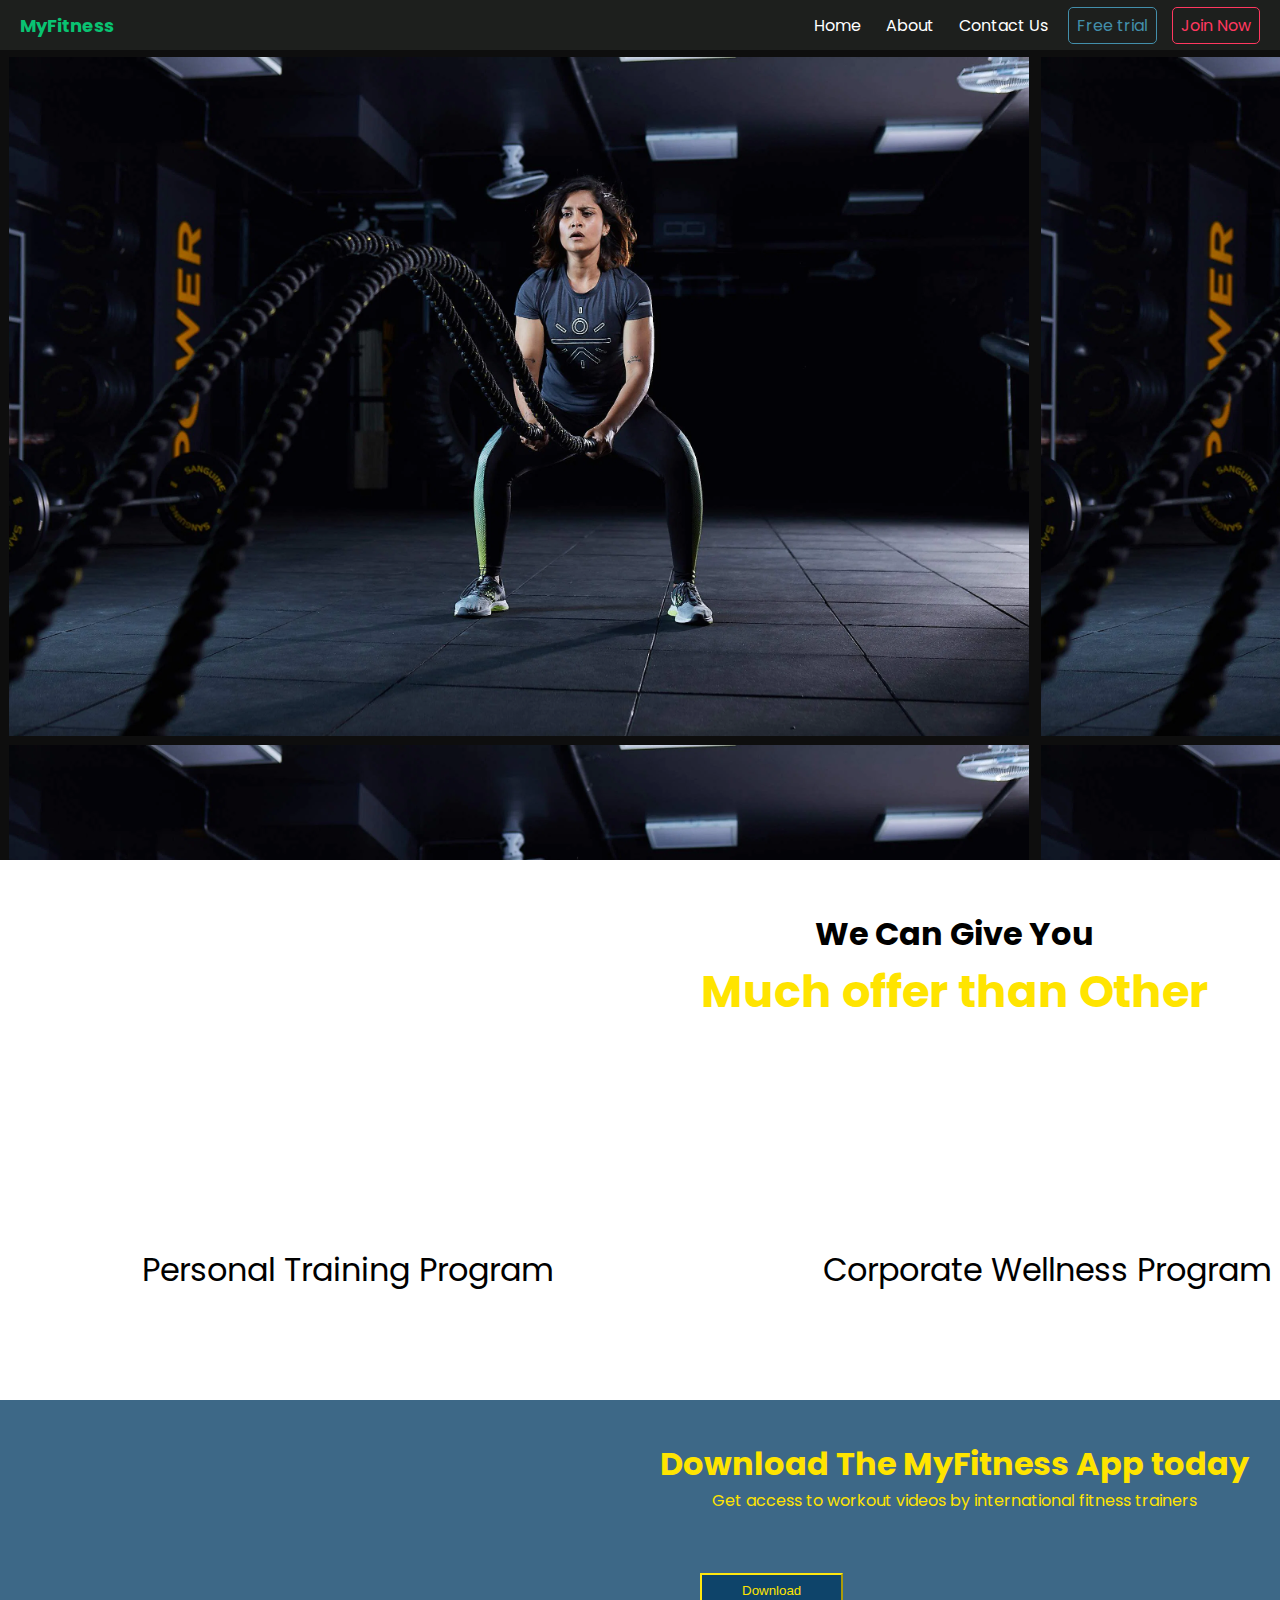
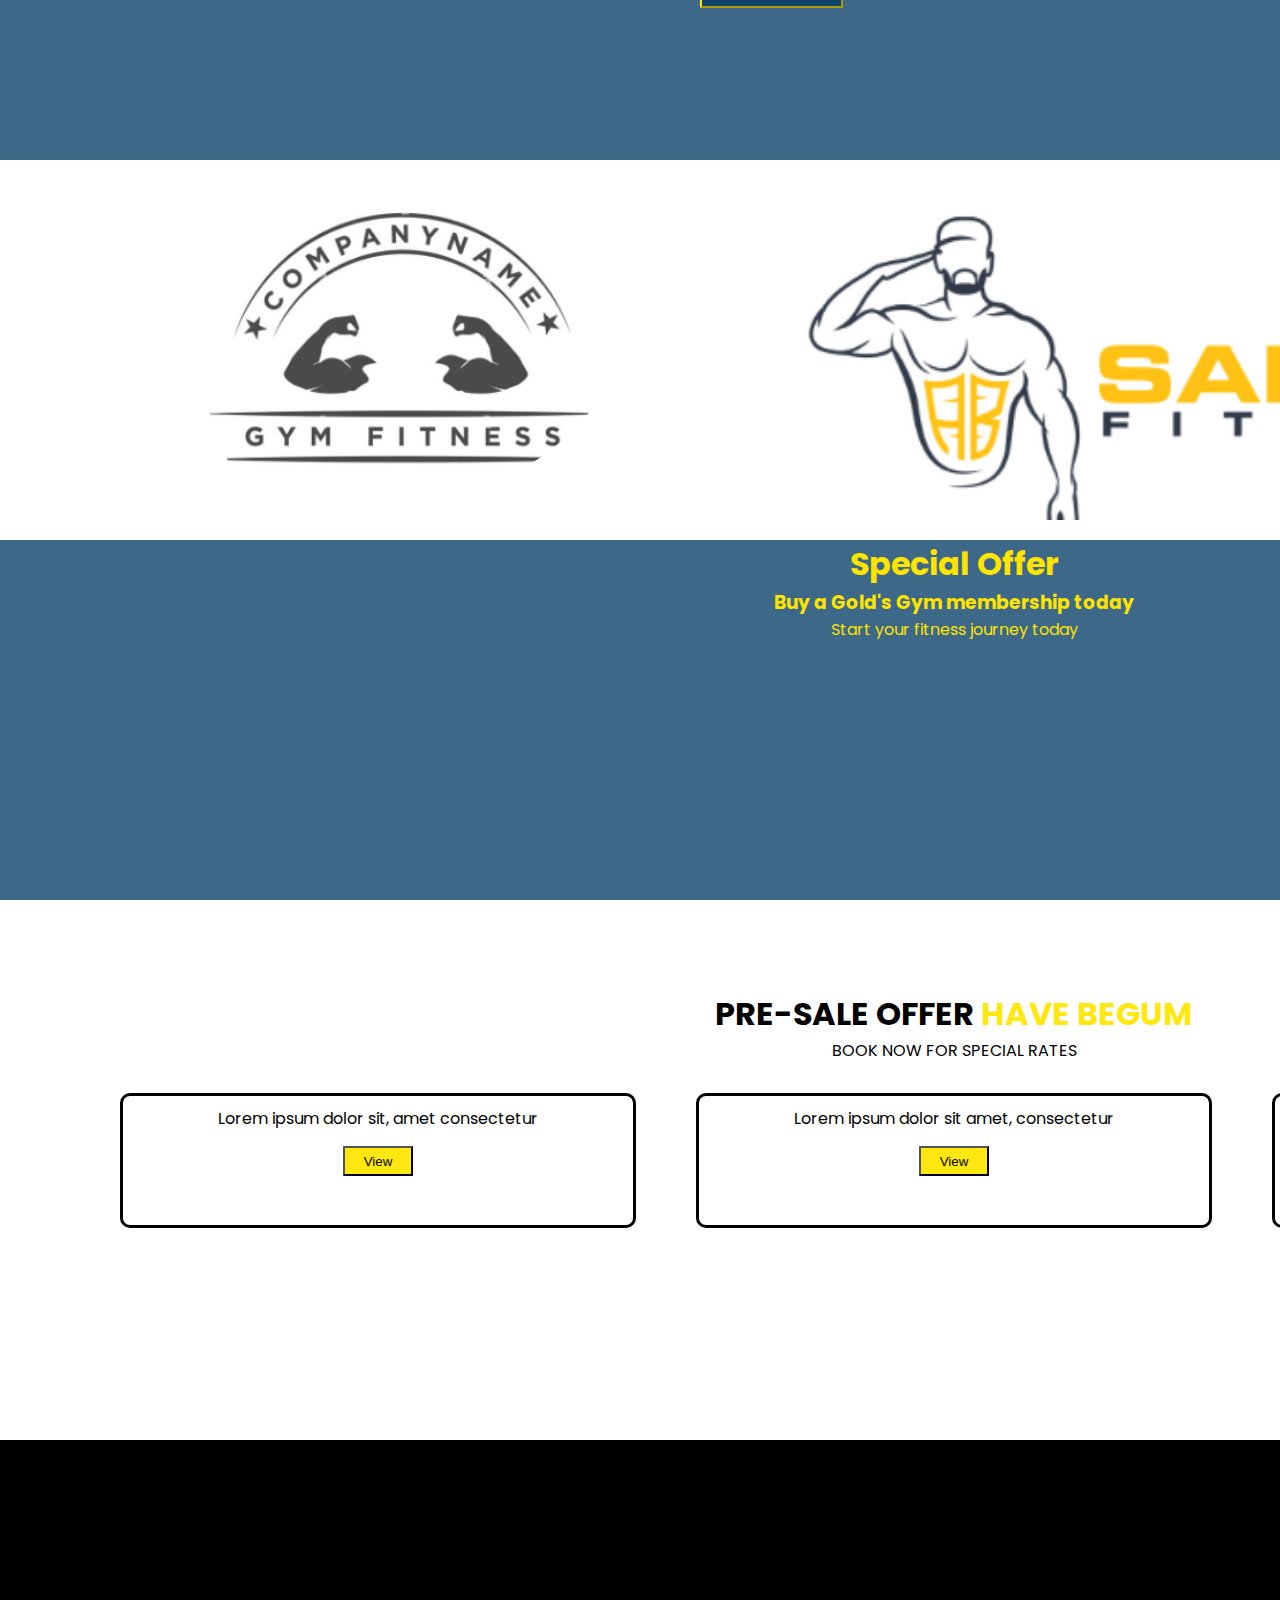
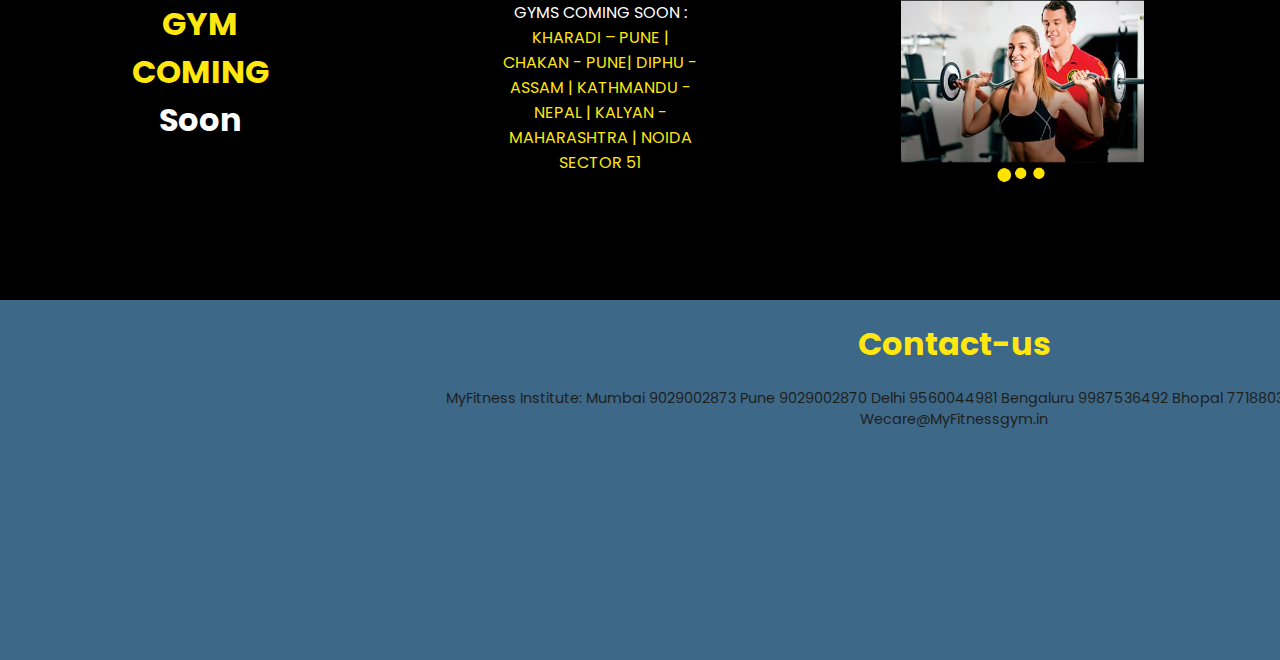
<file: index.html>
<!DOCTYPE html>
<html lang="en">

<head>
  <meta charset="UTF-8">
  <meta http-equiv="X-UA-Compatible" content="IE=edge">
  <meta name="viewport" content="width=device-width, initial-scale=1.0">
  <title>Document</title>
  <link rel="stylesheet" href="style.css">
</head>

<body>
  <header>
    <div id="brand"> <a href="">MyFitness</a></div>
    <nav>
      <ul>
        <li><a href="/Home">Home</a></li>
        <li><a href="/about">About</a></li>
        <li><a href="#contact">Contact Us</a></li>

        <li id="login"><a href="/join_now.html">Free trial</a></li>
        <li id="signup"><a href="#pre">Join Now</a></li>
      </ul>


    </nav>

    <div id="humburger-icon" onclick="toggleMobileMenu(this)">
      <div class="bar1"></div>
      <div class="bar2"></div>
      <div class="bar3"> </div>
      <ul class="mobile-menu">
        <li><a href="/Home">Home</a></li>
        <li><a href="/about">About</a></li>
      <li><a href="#contact">Contact Us</a></li>   

        <li id="login"><a href="/join_now.html">Free trial </a></li>
        <li id="signup"><a href="#pre">Join Now</a></li>
      </ul>
    </div>




  </header>

  <div class="container">

  </div>

  <div class="offer">
    <h1>We Can Give You </h1>
    <h2>Much offer than Other </h2>
    <ul class="offer-1">
      <li> Personal Training Program </li>
      <li>Corporate Wellness Program</li>
      <li>Group Program </li>
    </ul>
  </div>


  <div class="membership">

    <h1>Download The MyFitness App today </h1>
    <p> Get access to workout videos by international fitness trainers </p>
    <button class="btn">Download</button>
  </div>

  <div class="sponsers">
    
     <img src="s1.png" alt="" class="sp1">
      <img src="sp2.png" alt="" class="sp2">

  </div>

  <div class="special-offer">
    <h1>Special Offer </h1>
    <h3>Buy a Gold's Gym membership today</h3>
    <p>Start your fitness journey today
    </p>
  </div>


    <div class="pre-sale" id="pre">
      
         <h1>PRE-SALE OFFER  <imp>HAVE BEGUM  </imp>  </h1>
         <P>BOOK NOW FOR SPECIAL RATES</P>
     <div class="box">
      <div class="box1">
        <p>Lorem ipsum dolor sit, amet consectetur </p>
        <button class="btn1">View</button>
   </div>
   <div class="box2">
       <p>Lorem ipsum dolor sit amet, consectetur </p>
       <button class="btn1">View</button>
   </div>

   <div class="box3">
       <p>Lorem ipsum dolor sit amet consectetur </p>
       <button class="btn1">View</button>
   </div>

      </div>  
    </div>

    <div class="upcomegym">
      
      <div class="flex-box" >
        <h1> <imp> GYM COMING </imp> Soon</h1>
      </div>
     
      <div class="flex-box">
        <p >
          GYMS COMING SOON : <imp>KHARADI – PUNE | CHAKAN - PUNE| DIPHU - ASSAM | KATHMANDU - NEPAL | KALYAN - MAHARASHTRA | NOIDA SECTOR 51 </imp> 
        </p>
      </div>

      <div class="flex-box">
          <img src="upcome.PNG" alt="">
      </div>

      
    </div>


    <div id="contact">
       
      <h1>Contact-us</h1>

      <div >
        <p> MyFitness Institute: Mumbai 9029002873 Pune 9029002870 Delhi 9560044981 Bengaluru 9987536492 Bhopal 7718803040 Kolkata 9560044981
          <br>
          Wecare@MyFitnessgym.in
        </p>
      </div>
      

    </div>
   
    
    
  <script src="index.js">

  </script>
</body>

</html>
</file>
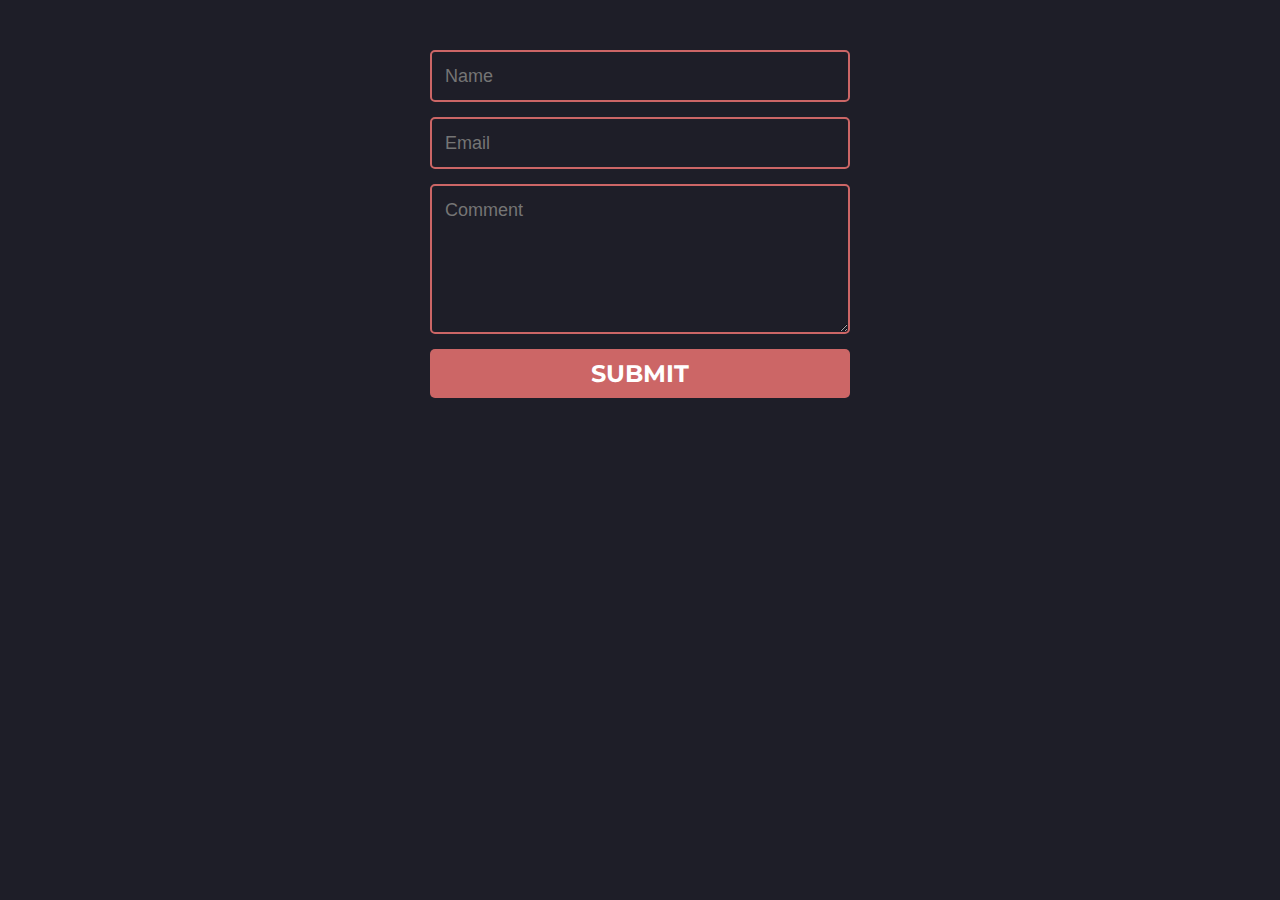
<file: join_now.html>
<!DOCTYPE html>
<html lang="en">
<head>
    <meta charset="UTF-8">
    <meta http-equiv="X-UA-Compatible" content="IE=edge">
    <meta name="viewport" content="width=device-width, initial-scale=1.0">
    <title>Contac-us</title>
    <style>
        @import url(https://fonts.googleapis.com/css?family=Montserrat:400,700);

body { background:rgb(30,30,40); }
form { max-width:420px; margin:50px auto; }

.feedback-input {
  color:white;
  font-family: Helvetica, Arial, sans-serif;
  font-weight:500;
  font-size: 18px;
  border-radius: 5px;
  line-height: 22px;
  background-color: transparent;
  border:2px solid #CC6666;
  transition: all 0.3s;
  padding: 13px;
  margin-bottom: 15px;
  width:100%;
  box-sizing: border-box;
  outline:0;
}

.feedback-input:focus { border:2px solid #CC4949; }

textarea {
  height: 150px;
  line-height: 150%;
  resize:vertical;
}

[type="submit"] {
  font-family: 'Montserrat', Arial, Helvetica, sans-serif;
  width: 100%;
  background:#CC6666;
  border-radius:5px;
  border:0;
  cursor:pointer;
  color:white;
  font-size:24px;
  padding-top:10px;
  padding-bottom:10px;
  transition: all 0.3s;
  margin-top:-4px;
  font-weight:700;
}
[type="submit"]:hover { background:#CC4949; }
    </style>
</head>
<body>
    <form>      
        <input name="name" type="text" class="feedback-input" placeholder="Name" />   
        <input name="email" type="text" class="feedback-input" placeholder="Email" />
        <textarea name="text" class="feedback-input" placeholder="Comment"></textarea>
        <input type="submit" value="SUBMIT"/>
      </form>
</body>
</html>
</file>
<file: style.css>
@import url('https://fonts.googleapis.com/css2?family=Poppins:ital,wght@0,300;0,500;0,600;1,300&family=Ubuntu:wght@300&display=swap');
/* font-family: 'Poppins', sans-serif;
font-family: 'Ubuntu', sans-serif; */

*{
    padding: 0;
    margin: 0;
    box-sizing: border-box;
}

body{
   /*  background-color: #353836; */
   /*  color: white; */
    font-family:  'Poppins', sans-serif;;
}

header a{
    text-decoration: none;
}
header{
    padding: 0 20px;
    background-color: #1d1f1d;
    height: 50px;
    display: flex;
    justify-content: space-between;
}
#brand{
    font-weight: bold;
    font-size: 18px;
    display: flex;
    align-items: center;
}
#brand a{
    color: #09c372;
}

ul{
    list-style: none;
    height: 100%;
   display: flex;
   align-items: center;
   justify-content: space-around;
}
ul a{
    color: white;
}
ul li{
    padding: 5px;
    margin-left: 15px;
}

ul li:hover{
    transform: scale(1.3);
}

#login,#signup{
  border-radius: 5px;
  padding: 5px 8px;
}
#login{
    border:1px solid #438fab;
}
#signup{
    border:1px solid #ff3860;
}
#login a{
    color: #438fab;
}

#signup a{
    color:  #ff3860;
}
#humburger-icon{
    margin: auto 0;
    display: none;
    cursor: pointer;
}

#humburger-icon div {
       width: 35px;
       height: 3px;
       background-color: white;
       margin: 6px 0;
       transition: 0.4s;
}

.open .bar1{
    -webkit-transform: rotate(-45) translate(-6px,6px);
    transform: rotate(-45deg) translate(-6px,6px);
}

.open .bar2{
    opacity: 0;
}

.open .bar3{
    -webkit-transform: rotate(45) translate(-6px,-8px);
    transform: rotate(45deg) translate(-6px,-8px);
}

.open .mobile-menu{
    display: flex;
    flex-direction: column;
    align-items: center;
    justify-content: flex-start;
}

.mobile-menu{
    display: none;
    position: absolute;
    top: 50px;
    left: 0;
    height: calc(100vh-50px);
    width: 100%;
}
@media only screen and (max-width:600px){
    header nav{
        display: none;
    }
    
    #humburger-icon{
      
        display: block;
       
    }
}
.container{
    height: 90vh;
    width: 212vh;
   background-image: url("bg.png");

}
.offer{
    height: 60vh;
    width: 212vh;
    text-align: center;
    padding-top: 50px;
}
.offer h2{
    color: #ffE400;
   font-size: 2.8rem;
   font-family: 'Poppins', sans-serif;
}

.membership{
    height: 40vh;
    width: 212vh;
    background-color: rgba(0,57,97,.76);
    text-align: center;
    padding-top: 40px;
    color: #ffE400;
    font-family: 'Poppins', sans-serif;
    
}
.btn{
    padding: 8px 40px;
    background-color: rgba(0,57,97,.76);
     border-color:  #ffe70f;
     margin-top: 30px;
     color: #ffE400;
     display: flex;
     margin-top: 60px;
     margin-left: 700px;
}
.btn:hover{
    background-color: whitesmoke;
    color: black;
    border-radius: 1px solid black;
}

.sponsers{
    height: 40vh;
    width: 212vh;
    display: flex;
}
.sp1{
    border-radius: 50%;
    padding-left: 200px;
}

.sp2{
    border-radius: 10px;
    padding-left: 150px;
}

.special-offer{
    height: 40vh;
    width: 212vh;
    margin-top: 20px;
    background-color: rgba(0,57,97,.76);
    color: #ffE400;
    font-family: 'Poppins', sans-serif;
    text-align: center;
}

.pre-sale{
    height: 60vh;
    width: 212vh;
    text-align: center;
    padding: 10vh 10vh;
    font-family: 'Poppins', sans-serif;;
}
imp{
    color: #ffe70f;
}

.box{
   display: flex;
}

.box1 , .box2,.box3{
    width: 100vh;
    height: 15vh;
    border: 3px solid black;
    margin:30px;
   border-radius: 10px;
   text-align: center;
   padding-top: 10px;
}

 .btn1{
    background-color: #ffe70f;
    width: 70px;
    height: 30px;
   margin-top: 15px;
   cursor: pointer;
 }

 .upcomegym{
    width: 100%;
    height: auto;
    background-color: black;
    color: white;
    text-align: center;
    padding-top: 60px;
    font-family: 'Poppins', sans-serif;;
    display: flex;
 }

 .flex-box{
    width: 200px;
    height: 200px;
    margin: 100px;
 }

.flex-box img{
    height:190px ;
}

.capture1{
    width: 200vh;
    height: 60vh;
}


.offer-1{
    font-size: 2rem;
}

#contact{
    width: 212vh;
    height: 40vh;
    background-color: rgba(0,57,97,.76);
    color: #ffe70f;;
   text-align: center;
   padding-top: 20px;
}

#contact div{
    padding-top: 20px;
    text-align: center;
    color: #1d1f1d;
    font-size: 0.9rem;
}
</file>
